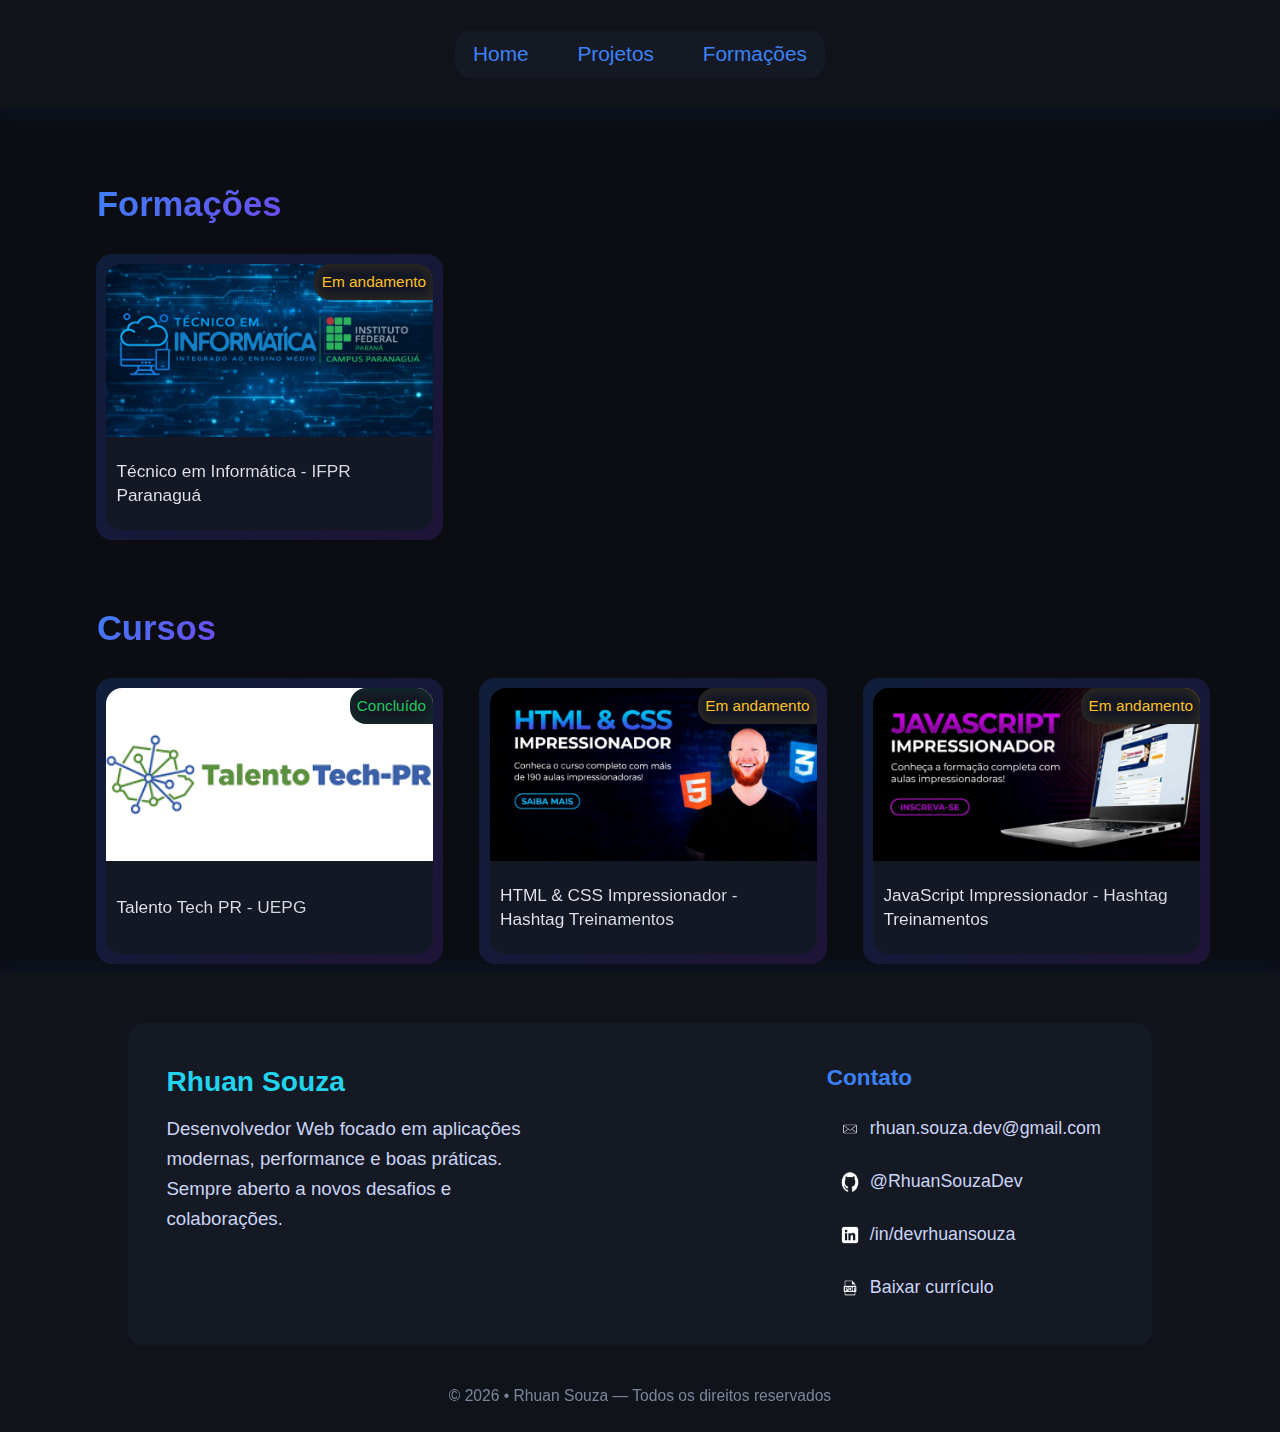
<file: Formacoes/index.html>
<!DOCTYPE html>
<html lang="pt-BR">
  <head>
    <meta charset="UTF-8" />
    <meta name="viewport" content="width=device-width, initial-scale=1.0" />
    <link rel="stylesheet" href="../CSS/style.css" />
    <title>Formações</title>
  </head>

  <body>
    <header class="cabecalho">
      <div class="menu-botoes">
        <a href="../Home/">Home</a>
        <a href="../Projetos/">Projetos</a>
        <a href="../Formacoes/">Formações</a>
      </div>
    </header>

    <main>
      <section class="secao-formacoes">
        <div class="container">
          <div class="caixa-titulo">
            <h2>Formações</h2>
          </div>

          <div class="grid">
            <div class="card-formacoes">
              <div class="caixa-imagem" id="infoifpr">
                <span class="balao-andamento">Em andamento</span>
              </div>
              <div class="caixa-texto">
                <p>Técnico em Informática - IFPR Paranaguá</p>
              </div>
            </div>
          </div>
        </div>

        <div class="container">
          <div class="caixa-titulo">
            <h2>Cursos</h2>
          </div>

          <div class="grid">
            <div class="card-formacoes">
              <div class="caixa-imagem" id="talentotech">
                <span class="balao-concluido">Concluído</span>
              </div>
              <div class="caixa-texto">
                <p>Talento Tech PR - UEPG</p>
              </div>
            </div>

            <div class="card-formacoes">
              <div class="caixa-imagem" id="htmlcssimpressionador">
                <span class="balao-andamento">Em andamento</span>
              </div>
              <div class="caixa-texto">
                <p>HTML & CSS Impressionador - Hashtag Treinamentos</p>
              </div>
            </div>

            <div class="card-formacoes">
              <div class="caixa-imagem" id="jsimpressionador">
                <span class="balao-andamento">Em andamento</span>
              </div>
              <div class="caixa-texto">
                <p>JavaScript Impressionador - Hashtag Treinamentos</p>
              </div>
            </div>
          </div>
        </div>
      </section>
    </main>

    <footer class="rodape">
      <div class="rodape-container">
        <div class="rodape-info">
          <h3>Rhuan Souza</h3>
          <p>
            Desenvolvedor Web focado em aplicações modernas, performance e boas
            práticas. Sempre aberto a novos desafios e colaborações.
          </p>
        </div>

        <div class="rodape-contato">
          <h4>Contato</h4>

          <ul>
            <li>
              <a
                href="https://mail.google.com/mail/?view=cm&fs=1&to=rhuan.souza.dev@gmail.com&su=Contato pelo portfólio"
                target="_blank"
                rel="noopener noreferrer"
              >
                <span class="icone">
                  <img src="../images/logo-email.png" alt="Email" />
                </span>
                <span class="texto">rhuan.souza.dev@gmail.com</span>
              </a>
            </li>

            <li>
              <a
                href="https://github.com/RhuanSouzaDev"
                target="_blank"
                rel="noopener noreferrer"
              >
                <span class="icone">
                  <img src="../images/logo-github.png" alt="GitHub" />
                </span>
                <span class="texto">@RhuanSouzaDev</span>
              </a>
            </li>

            <li>
              <a
                href="https://www.linkedin.com/in/devrhuansouza/"
                target="_blank"
                rel="noopener noreferrer"
              >
                <span class="icone">
                  <img src="../images/logo-linkedin.png" alt="LinkedIn" />
                </span>
                <span class="texto">/in/devrhuansouza</span>
              </a>
            </li>
            <li>
              <a
                href="../Documents/curriculo-rhuan.pdf"
                download="Curriculo-Rhuan-Souza.pdf"
              >
                <span class="icone">
                  <img src="../images/logo-pdf.png" alt="Currículo" />
                </span>
                <span class="texto">Baixar currículo</span>
              </a>
            </li>
          </ul>
        </div>
      </div>

      <div class="rodape-copy">
        © 2026 • Rhuan Souza — Todos os direitos reservados
      </div>
    </footer>

    <script src="../JS/scripts.js"></script>
  </body>
</html>
</file>
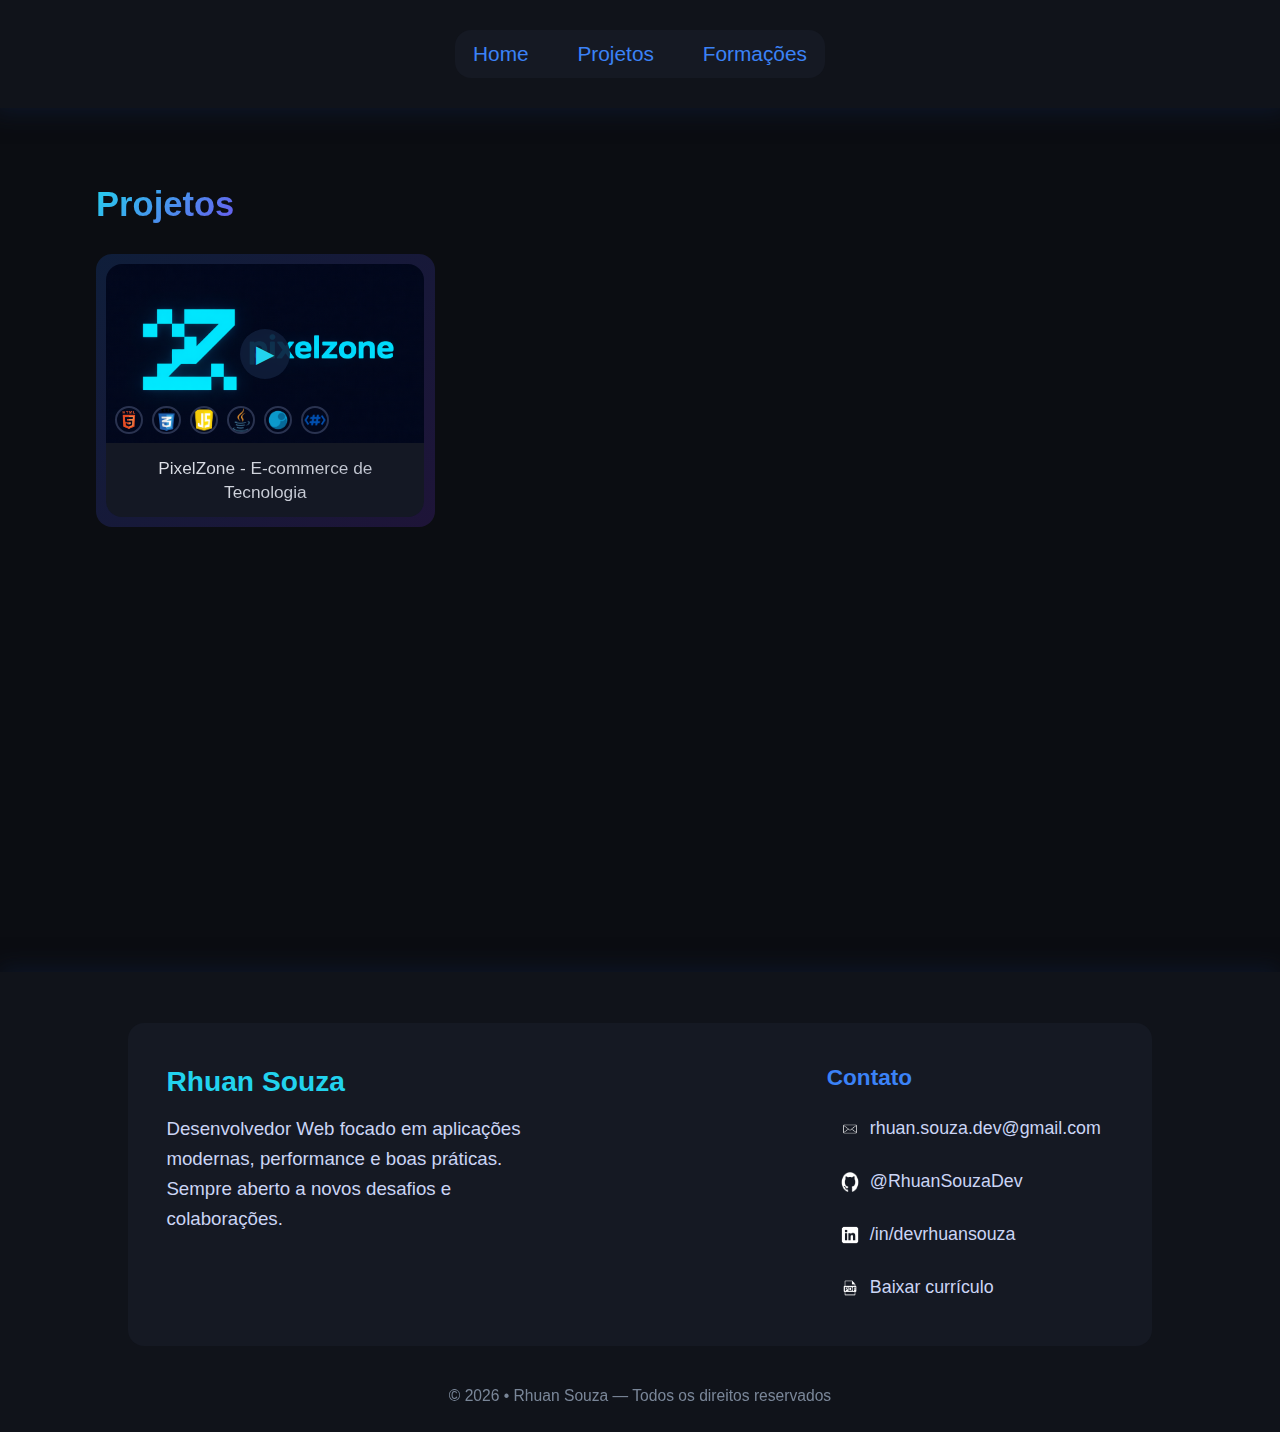
<file: Projetos/index.html>
<!DOCTYPE html>
<html lang="pt-BR">
  <head>
    <meta charset="UTF-8" />
    <meta name="viewport" content="width=device-width, initial-scale=1.0" />
    <link rel="stylesheet" href="../CSS/style.css" />
    <title>Projetos</title>
  </head>

  <body>
    <header class="cabecalho">
      <div class="menu-botoes">
        <a href="../Home/">Home</a>
        <a href="../Projetos/">Projetos</a>
        <a href="../Formacoes/">Formações</a>
      </div>
    </header>

    <main>
      <section class="secao-projetos">
        <div class="container">
          <div class="caixa-titulo">
            <h2>Projetos</h2>
          </div>

          <div class="grid">
            <div class="card-projeto">
              <div
                class="caixa-video"
                id="pixelzone"
                data-video="https://www.youtube.com/embed/YEVcK1qyrvA?si=MBp7lti9_-SqXuZP"
              >
                <button class="btn-play">▶</button>
                <iframe allow="autoplay; fullscreen" allowfullscreen></iframe>

                <div class="tecnologias">
                  <img src="../images/logo-html.png" alt="Logo HTML" />
                  <img src="../images/logo-css.png" alt="Logo CSS" />
                  <img src="../images/logo-js.png" alt="Logo JavaScript" />
                  <img src="../images/logo-java.png" alt="Logo Java" />
                  <img src="../images/logo-javalin.png" alt="Logo Javalin" />
                  <img
                    src="../images/logo-freemarker.png"
                    alt="Logo Freemarker"
                  />
                </div>
              </div>

              <div class="caixa-texto">
                <p>PixelZone - E-commerce de Tecnologia</p>
              </div>
            </div>
          </div>
        </div>
      </section>
    </main>

    <footer class="rodape">
      <div class="rodape-container">
        <div class="rodape-info">
          <h3>Rhuan Souza</h3>
          <p>
            Desenvolvedor Web focado em aplicações modernas, performance e boas
            práticas. Sempre aberto a novos desafios e colaborações.
          </p>
        </div>

        <div class="rodape-contato">
          <h4>Contato</h4>

          <ul>
            <li>
              <a
                href="https://mail.google.com/mail/?view=cm&fs=1&to=rhuan.souza.dev@gmail.com&su=Contato pelo portfólio"
                target="_blank"
                rel="noopener noreferrer"
              >
                <span class="icone">
                  <img src="../images/logo-email.png" alt="Email" />
                </span>
                <span class="texto">rhuan.souza.dev@gmail.com</span>
              </a>
            </li>

            <li>
              <a
                href="https://github.com/RhuanSouzaDev"
                target="_blank"
                rel="noopener noreferrer"
              >
                <span class="icone">
                  <img src="../images/logo-github.png" alt="GitHub" />
                </span>
                <span class="texto">@RhuanSouzaDev</span>
              </a>
            </li>

            <li>
              <a
                href="https://www.linkedin.com/in/devrhuansouza/"
                target="_blank"
                rel="noopener noreferrer"
              >
                <span class="icone">
                  <img src="../images/logo-linkedin.png" alt="LinkedIn" />
                </span>
                <span class="texto">/in/devrhuansouza</span>
              </a>
            </li>
            <li>
              <a
                href="../Documents/curriculo-rhuan.pdf"
                download="Curriculo-Rhuan-Souza.pdf"
              >
                <span class="icone">
                  <img src="../images/logo-pdf.png" alt="Currículo" />
                </span>
                <span class="texto">Baixar currículo</span>
              </a>
            </li>
          </ul>
        </div>
      </div>

      <div class="rodape-copy">
        © 2026 • Rhuan Souza — Todos os direitos reservados
      </div>
    </footer>

    <script src="../JS/scripts.js"></script>
  </body>
</html>
</file>
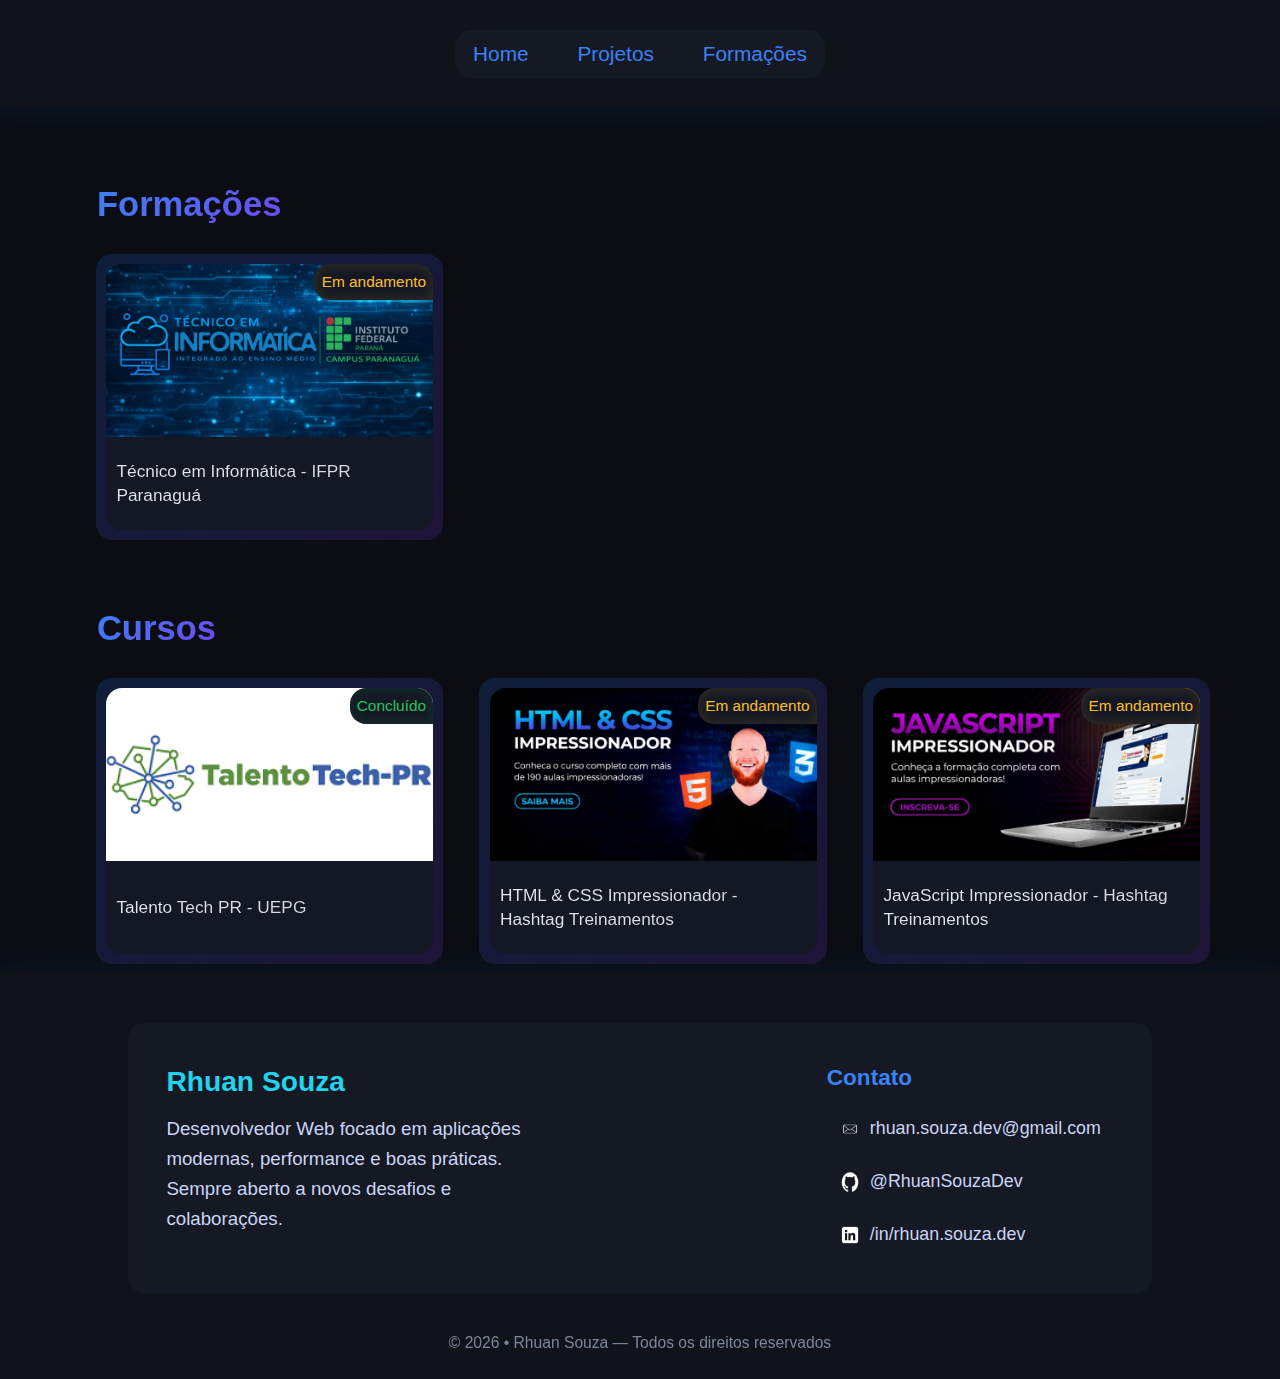
<file: HTML/formacoes.html>
<!DOCTYPE html>
<html lang="pt-BR">
  <head>
    <meta charset="UTF-8" />
    <meta name="viewport" content="width=device-width, initial-scale=1.0" />
    <link rel="stylesheet" href="/CSS/style.css" />
    <title>Formações</title>
  </head>
  <body>
    <header class="cabecalho">
      <div class="menu-botoes">
        <a href="home.html">Home</a>
        <a href="projetos.html">Projetos</a>
        <a href="formacoes.html">Formações</a>
      </div>
    </header>
    <main>
      <section class="secao-formacoes">
        <div class="container">
          <div class="caixa-titulo">
            <h2>Formações</h2>
          </div>
          <div class="grid">
            <div class="card-formacoes">
              <div class="caixa-imagem" id="infoifpr">
                <span class="balao-andamento">Em andamento</span>
              </div>
              <div class="caixa-texto">
                <p>Técnico em Informática - IFPR Paranaguá</p>
              </div>
            </div>
          </div>
        </div>
        <div class="container">
          <div class="caixa-titulo">
            <h2>Cursos</h2>
          </div>
          <div class="grid">
            <div class="card-formacoes">
              <div class="caixa-imagem" id="talentotech">
                <span class="balao-concluido">Concluído</span>
              </div>
              <div class="caixa-texto">
                <p>Talento Tech PR - UEPG</p>
              </div>
            </div>
            <div class="card-formacoes">
              <div class="caixa-imagem" id="htmlcssimpressionador">
                <span class="balao-andamento">Em andamento</span>
              </div>
              <div class="caixa-texto">
                <p>HTML & CSS Impressionador - Hashtag Treinamentos</p>
              </div>
            </div>
            <div class="card-formacoes">
              <div class="caixa-imagem" id="jsimpressionador">
                <span class="balao-andamento">Em andamento</span>
              </div>
              <div class="caixa-texto">
                <p>JavaScript Impressionador - Hashtag Treinamentos</p>
              </div>
            </div>
          </div>
        </div>
      </section>
    </main>
    <footer class="rodape">
      <div class="rodape-container">
        <div class="rodape-info">
          <h3>Rhuan Souza</h3>
          <p>
            Desenvolvedor Web focado em aplicações modernas, performance e boas
            práticas. Sempre aberto a novos desafios e colaborações.
          </p>
        </div>

        <div class="rodape-contato">
          <h4>Contato</h4>

          <ul>
            <li>
              <a
                href="https://mail.google.com/mail/?view=cm&fs=1&to=rhuan.souza.dev@gmail.com&su=Contato pelo portfólio"
                target="_blank"
                rel="noopener noreferrer"
              >
                <span class="icone">
                  <img src="/images/logo-email.png" alt="Email" />
                </span>
                <span class="texto">rhuan.souza.dev@gmail.com</span>
              </a>
            </li>

            <li>
              <a
                href="https://github.com/RhuanSouzaDev"
                target="_blank"
                rel="noopener noreferrer"
              >
                <span class="icone">
                  <img src="/images/logo-github.png" alt="GitHub" />
                </span>
                <span class="texto">@RhuanSouzaDev</span>
              </a>
            </li>

            <li>
              <a
                href="https://linkedin.com/in/seulinkedin"
                target="_blank"
                rel="noopener noreferrer"
              >
                <span class="icone">
                  <img src="/images/logo-linkedin.png" alt="LinkedIn" />
                </span>
                <span class="texto">/in/rhuan.souza.dev</span>
              </a>
            </li>
          </ul>
        </div>
      </div>
      <div class="rodape-copy">
        © 2026 • Rhuan Souza — Todos os direitos reservados
      </div>
    </footer>
    <script src="/JS/scripts.js"></script>
  </body>
</html>
</file>
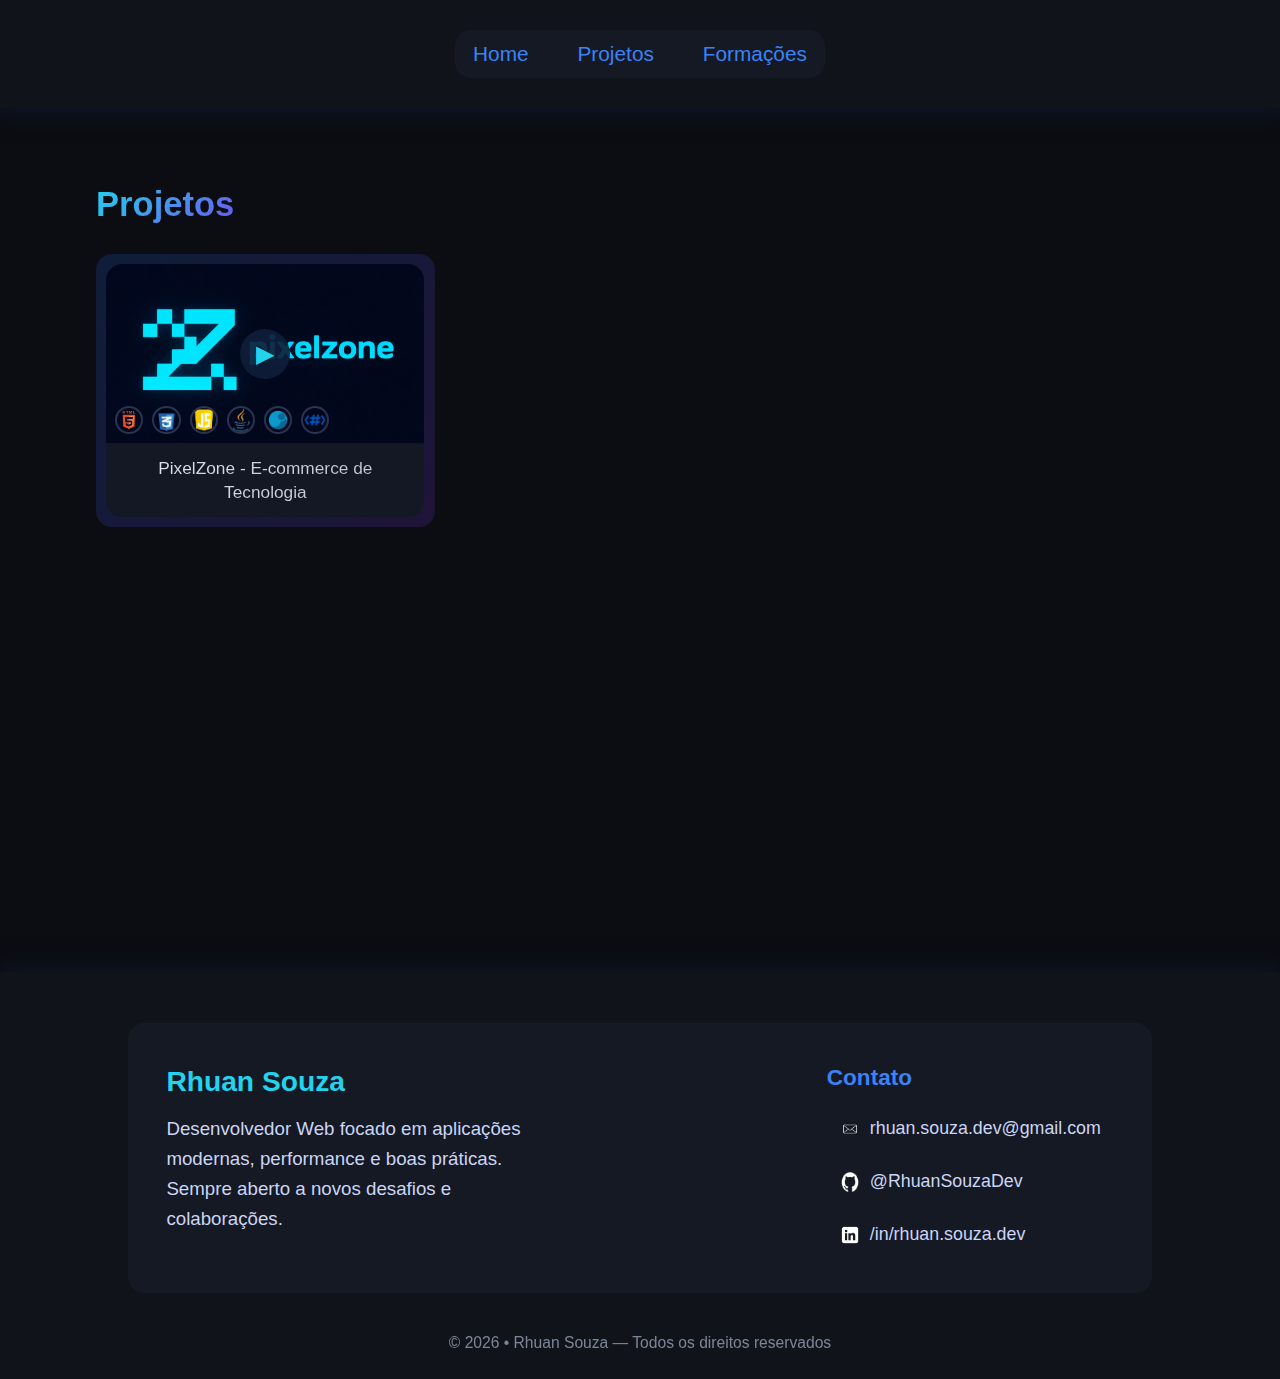
<file: HTML/projetos.html>
<!DOCTYPE html>
<html lang="pt-BR">
  <head>
    <meta charset="UTF-8" />
    <meta name="viewport" content="width=device-width, initial-scale=1.0" />
    <link rel="stylesheet" href="/CSS/style.css" />
    <title>Projetos</title>
  </head>
  <body>
    <header class="cabecalho">
      <div class="menu-botoes">
        <a href="home.html">Home</a>
        <a href="projetos.html">Projetos</a>
        <a href="formacoes.html">Formações</a>
      </div>
    </header>
    <main>
      <section class="secao-projetos">
        <div class="container">
          <div class="caixa-titulo">
            <h2>Projetos</h2>
          </div>

          <div class="grid">
            <div class="card-projeto">
              <div
                class="caixa-video"
                id="pixelzone"
                data-video="https://www.youtube.com/embed/YEVcK1qyrvA?si=MBp7lti9_-SqXuZP"
              >
                <button class="btn-play">▶</button>
                <iframe allow="autoplay; fullscreen" allowfullscreen> </iframe>
                <div class="tecnologias">
                  <img src="/images/logo-html.png" alt="Logo HTML" />
                  <img src="/images/logo-css.png" alt="Logo CSS" />
                  <img src="/images/logo-js.png" alt="Logo JavaScript" />
                  <img src="/images/logo-java.png" alt="Logo Java" />
                  <img src="/images/logo-javalin.png" alt="Logo Javalin" />
                  <img
                    src="/images/logo-freemarker.png"
                    alt="Logo Freemarker"
                  />
                </div>
              </div>
              <div class="caixa-texto">
                <p>PixelZone - E-commerce de Tecnologia</p>
              </div>
            </div>
          </div>
        </div>
      </section>
    </main>
    <footer class="rodape">
      <div class="rodape-container">
        <div class="rodape-info">
          <h3>Rhuan Souza</h3>
          <p>
            Desenvolvedor Web focado em aplicações modernas, performance e boas
            práticas. Sempre aberto a novos desafios e colaborações.
          </p>
        </div>

        <div class="rodape-contato">
          <h4>Contato</h4>

          <ul>
            <li>
              <a
                href="https://mail.google.com/mail/?view=cm&fs=1&to=rhuan.souza.dev@gmail.com&su=Contato pelo portfólio"
                target="_blank"
                rel="noopener noreferrer"
              >
                <span class="icone">
                  <img src="/images/logo-email.png" alt="Email" />
                </span>
                <span class="texto">rhuan.souza.dev@gmail.com</span>
              </a>
            </li>

            <li>
              <a
                href="https://github.com/RhuanSouzaDev"
                target="_blank"
                rel="noopener noreferrer"
              >
                <span class="icone">
                  <img src="/images/logo-github.png" alt="GitHub" />
                </span>
                <span class="texto">@RhuanSouzaDev</span>
              </a>
            </li>

            <li>
              <a
                href="https://linkedin.com/in/seulinkedin"
                target="_blank"
                rel="noopener noreferrer"
              >
                <span class="icone">
                  <img src="/images/logo-linkedin.png" alt="LinkedIn" />
                </span>
                <span class="texto">/in/rhuan.souza.dev</span>
              </a>
            </li>
          </ul>
        </div>
      </div>
      <div class="rodape-copy">
        © 2026 • Rhuan Souza — Todos os direitos reservados
      </div>
    </footer>
    <script src="/JS/scripts.js"></script>
  </body>
</html>
</file>
<file: CSS/style.css>
* {
  margin: 0;
  padding: 0;
  box-sizing: border-box;
  scrollbar-width: thin;
  scrollbar-color: #22d3ee #0b0d12;
}

html {
  font-size: 62.5%;
}

body {
  font-family: "Montserrat", sans-serif;
  font-size: 1.6rem;
  line-height: 1.4;
  background-color: #0b0d12;
  color: #e6e8ee;
}

main {
  min-height: 88vh;

  @media (max-width: 800px) {
    min-height: 90vh;
  }
}

@keyframes gradientMove {
  0% {
    background-position: 0% 50%;
  }
  50% {
    background-position: 100% 50%;
  }
  100% {
    background-position: 0% 50%;
  }
}

@keyframes fadeIn {
  from {
    opacity: 0;
    transform: scale(0.8);
  }
  to {
    opacity: 1;
    transform: scale(1);
  }
}

@keyframes fadeInUp {
  from {
    opacity: 0;
    transform: translateY(50px) scale(0.9);
  }
  to {
    opacity: 1;
    transform: translateY(0) scale(1);
  }
}

@keyframes fadeInUp800px {
  from {
    opacity: 0;
    transform: translateY(30px) scale(0.5);
  }
  to {
    opacity: 1;
    transform: translateY(0) scale(1);
  }
}

@keyframes glowPulse {
  0% {
    text-shadow: 0 0 8px rgba(34, 211, 238, 0.4);
  }
  50% {
    text-shadow: 0 0 16px rgba(34, 211, 238, 0.6),
      0 0 24px rgba(59, 130, 246, 0.5);
  }
  100% {
    text-shadow: 0 0 8px rgba(34, 211, 238, 0.4);
  }
}

@keyframes popupIn {
  from {
    transform: scale(0.7);
    opacity: 0;
  }
  to {
    transform: scale(1);
    opacity: 1;
  }
}

.cabecalho {
  display: flex;
  align-items: center;
  justify-content: center;
  height: 12vh;
  width: 100%;
  background-color: #10131a;
  z-index: 3;
  box-shadow: 0 0 2rem 0.6rem rgba(15, 30, 58, 0.5);

  @media (max-width: 700px) {
    height: 10vh;
  }

  & .menu-botoes {
    display: flex;
    align-items: center;
    justify-content: center;
    background-color: #151923;
    border-radius: 1.6rem;
    gap: 1vw;

    & a {
      display: inline-flex;
      align-items: center;
      justify-content: center;
      text-decoration: none;
      color: #3b82f6;
      font-size: calc(calc(1.5vw + 2.5vh) / 2);
      padding: 1vh 2vh;
      border-radius: 1.6rem;

      transition: box-shadow 0.5s ease;

      &:hover {
        box-shadow: inset 0 0 1rem 1vh rgba(29, 57, 108, 0.7);
      }

      &.ativo {
        background-color: #0b2c33;
        color: #22d3ee;

        &:hover {
          box-shadow: inset 0 0 1vw 1vh rgba(34, 211, 238, 0.4);
        }
      }
    }
  }
}

.secao-hero {
  width: 100%;
  display: flex;
  align-items: center;
  justify-content: center;
  margin-top: 8vh;
  background-color: #0b0d12;
  animation: fadeIn 1s ease forwards;

  & .container {
    position: relative;
    justify-content: space-around;
    display: flex;
    width: 85%;
    background: linear-gradient(
        135deg,
        rgba(30, 20, 56, 0.5),
        rgba(15, 30, 58, 0.5)
      ),
      url("/images/deep-dark-wallpaper.png");

    background-size: cover;
    background-position: center;
    background-repeat: no-repeat;
    padding: 2vw 0;
    border-radius: 1.6rem;
    transition: transform 0.6s ease, box-shadow 0.6s ease;

    &:hover {
      transform: scale(1.05);
      box-shadow: 0 0 1rem 0.5vw rgba(59, 131, 246, 0.5);
    }

    & .circulo-foto {
      display: flex;
      align-items: center;
      justify-content: center;
      background: linear-gradient(
          135deg,
          rgba(0, 0, 0, 0.7),
          rgba(15, 30, 58, 0.5)
        ),
        url("/images/dark-wallpaper.png");
      border-radius: 50%;
      border: solid 0.2vw #2a3350;
      width: calc(20vh + 12vw);
      height: calc(20vh + 12vw);
      @media (max-width: 800px) {
        width: calc(18vh + 12vw);
        height: calc(18vh + 12vw);
      }
      & .foto-pessoal {
        height: 80%;
        overflow: hidden;
        border-bottom-left-radius: 5%;
        border-bottom-right-radius: 5%;
      }
    }

    & .div-info {
      max-width: 45%;
      & .titulo {
        display: flex;
        flex-flow: column;
        & span {
          font-size: calc(calc(2.8vw + 1vh));
          @media (max-width: 600px) {
            font-size: calc(calc(2.3vw + 1vh));
          }
        }
      }

      & .nome {
        background: linear-gradient(135deg, #3b82f6, #22d3ee, #3b82f6);
        background-size: 300% 100%;
        -webkit-background-clip: text;
        -webkit-text-fill-color: transparent;
        background-clip: text;
        animation: gradientMove 6s ease infinite;
        font-weight: 700;
        font-size: calc(calc(4vw + 1vh));
        @media (max-width: 600px) {
          font-size: calc(calc(3.5vw + 1vh));
        }
      }

      & .subtitulo {
        padding-top: 2vh;
        font-size: calc(calc(1.5vh + 1.2vw) / 2);
        line-height: 1.6;
        @media (max-width: 600px) {
          font-size: calc(calc(1.2vw + 1vh) / 2);
        }
      }
    }
  }
}

.secao-tecnologias {
  width: 100%;
  display: flex;
  align-items: center;
  flex-direction: column;
  padding-top: 10vw;
  gap: 2vw;

  & .div-titulo {
    transition: transform 0.6s ease;
    &:hover {
      transform: scale(1.1);
    }

    & .titulo {
      font-size: calc(3.5vw + 1vh);

      background: linear-gradient(
        135deg,
        #8000bc,
        #7c3aed,
        #1e1438,
        #7c3aed,
        #8000bc
      );
      background-size: 300% 100%;
      -webkit-background-clip: text;
      -webkit-text-fill-color: transparent;
      background-clip: text;
      animation: gradientMove 6s ease infinite, fadeInUp 1.5s ease forwards;
    }
  }

  & .grid-tecnologias {
    width: 85%;
    display: grid;
    grid-template-columns: repeat(2, 1fr);
    gap: 2vw;

    @media (max-width: 800px) {
      grid-template-columns: 1fr;
    }
    & .card-tech {
      background-size: cover;
      display: flex;
      flex-flow: column;
      align-items: center;
      gap: 3vw;
      padding: 2vw;

      border: 0.2vw solid #2a3350;
      border-radius: 1.6rem;

      &:nth-child(1) {
        animation: fadeInUp 2s ease forwards;
        @media (max-width: 800px) {
          animation: fadeInUp800px 2s ease forwards;
        }
      }
      &:nth-child(2) {
        animation: fadeInUp 2s ease forwards;
        @media (max-width: 800px) {
          animation: fadeInUp800px 2.5s ease forwards;
        }
      }
      &:nth-child(3) {
        animation: fadeInUp 3s ease forwards;
        @media (max-width: 800px) {
          animation: fadeInUp800px 3s ease forwards;
        }
      }
      &:nth-child(4) {
        animation: fadeInUp 3s ease forwards;
        @media (max-width: 800px) {
          animation: fadeInUp800px 3.5s ease forwards;
        }
      }
      & h3 {
        font-size: calc(1.5vw + 1vh);
        animation: glowPulse 1.5s ease-in-out infinite;
        transition: transform 1s ease;

        &:hover {
          transform: scale(1.1);
        }
      }

      & .icones {
        display: grid;
        grid-template-columns: repeat(3, 1fr);
        gap: 3.5vh 5.5vw;
        width: 100%;
        max-width: 100%;
        justify-items: center;
        @media (max-width: 800px) {
          gap: 2.5vh 10vw;
        }

        & .icone {
          display: flex;
          flex-flow: column;
          align-items: center;
          transition: transform 1s ease;
          gap: 0.5vw;

          & p {
            font-size: calc(0.8vh + 1vw);
            font-weight: 700;
          }

          &:hover {
            transform: scale(1.1);
          }

          &#html {
            & p {
              background: linear-gradient(135deg, #e64e24, #f37b42);
              background-size: 300% 100%;
              -webkit-background-clip: text;
              -webkit-text-fill-color: transparent;
              background-clip: text;
            }
            & .circulo-icone {
              &:hover {
                transform: scale(1.1);
                box-shadow: 0 0 1rem 0.5vw rgba(230, 78, 36, 0.4),
                  inset 0 0 1rem 0.3vw rgba(230, 78, 36, 0.3);
              }
            }
          }
          &#css {
            & p {
              background: linear-gradient(135deg, #2161af, #369cd6);
              background-size: 300% 100%;
              -webkit-background-clip: text;
              -webkit-text-fill-color: transparent;
              background-clip: text;
            }
            & .circulo-icone {
              &:hover {
                transform: scale(1.1);
                box-shadow: 0 0 1rem 0.5vw rgba(33, 97, 175, 0.4),
                  inset 0 0 1rem 0.3vw rgba(33, 97, 175, 0.3);
              }
            }
          }
          &#javascript {
            & p {
              background: linear-gradient(135deg, #f3cc0a, #fedf00);
              background-size: 300% 100%;
              -webkit-background-clip: text;
              -webkit-text-fill-color: transparent;
              background-clip: text;
            }
            & .circulo-icone {
              &:hover {
                transform: scale(1.1);
                box-shadow: 0 0 1rem 0.5vw rgba(243, 204, 10, 0.4),
                  inset 0 0 1rem 0.3vw rgba(243, 204, 10, 0.3);
              }
            }
          }
          &#react {
            & p {
              background: linear-gradient(135deg, #22d3ee, #60eaff);
              background-size: 300% 100%;
              -webkit-background-clip: text;
              -webkit-text-fill-color: transparent;
              background-clip: text;
            }
            & .circulo-icone {
              &:hover {
                transform: scale(1.1);
                box-shadow: 0 0 1rem 0.5vw rgba(34, 211, 238, 0.4),
                  inset 0 0 1rem 0.3vw rgba(34, 211, 238, 0.3);
              }
            }
          }
          &#bootstrap {
            & p {
              background: linear-gradient(135deg, #5501c2, #730ef6);
              background-size: 300% 100%;
              -webkit-background-clip: text;
              -webkit-text-fill-color: transparent;
              background-clip: text;
            }
            & .circulo-icone {
              &:hover {
                transform: scale(1.1);
                box-shadow: 0 0 1rem 0.5vw rgba(115, 14, 246, 0.4),
                  inset 0 0 1rem 0.3vw rgba(115, 14, 246, 0.3);
              }
            }
          }
          &#node {
            & p {
              background: linear-gradient(135deg, #83bd48, #9df543);
              background-size: 300% 100%;
              -webkit-background-clip: text;
              -webkit-text-fill-color: transparent;
              background-clip: text;
            }
            & .circulo-icone {
              &:hover {
                transform: scale(1.1);
                box-shadow: 0 0 1rem 0.5vw rgba(130, 189, 72, 0.4),
                  inset 0 0 1rem 0.3vw rgba(130, 189, 72, 0.3);
              }
            }
          }
          &#adonis {
            & p {
              background: linear-gradient(135deg, #5a45ff, #8678fa);
              background-size: 300% 100%;
              -webkit-background-clip: text;
              -webkit-text-fill-color: transparent;
              background-clip: text;
            }
            & .circulo-icone {
              &:hover {
                transform: scale(1.1);
                box-shadow: 0 0 1rem 0.5vw rgba(91, 69, 255, 0.4),
                  inset 0 0 1rem 0.3vw rgba(91, 69, 255, 0.3);
              }
            }
          }
          &#typescript {
            & p {
              background: linear-gradient(135deg, #2569ae, #2497dd);
              background-size: 300% 100%;
              -webkit-background-clip: text;
              -webkit-text-fill-color: transparent;
              background-clip: text;
            }
            & .circulo-icone {
              &:hover {
                transform: scale(1.1);
                box-shadow: 0 0 1rem 0.5vw rgba(37, 105, 174, 0.4),
                  inset 0 0 1rem 0.3vw rgba(37, 105, 174, 0.3);
              }
            }
          }
          &#java {
            & p {
              background: linear-gradient(135deg, #c6802f, #de8e2f);
              background-size: 300% 100%;
              -webkit-background-clip: text;
              -webkit-text-fill-color: transparent;
              background-clip: text;
            }
            & .circulo-icone {
              &:hover {
                transform: scale(1.1);
                box-shadow: 0 0 1rem 0.5vw rgba(222, 143, 47, 0.4),
                  inset 0 0 1rem 0.3vw rgba(222, 143, 47, 0.3);
              }
            }
          }
          &#javalin {
            & p {
              background: linear-gradient(135deg, #076a99, #0c95c6);
              background-size: 300% 100%;
              -webkit-background-clip: text;
              -webkit-text-fill-color: transparent;
              background-clip: text;
            }
            & .circulo-icone {
              &:hover {
                transform: scale(1.1);
                box-shadow: 0 0 1rem 0.5vw rgba(12, 148, 198, 0.4),
                  inset 0 0 1rem 0.3vw rgba(12, 148, 198, 0.3);
              }
            }
          }
          &#freemarker {
            & p {
              background: linear-gradient(135deg, #0550b1, #2d6dc1);
              background-size: 300% 100%;
              -webkit-background-clip: text;
              -webkit-text-fill-color: transparent;
              background-clip: text;
            }
            & .circulo-icone {
              &:hover {
                transform: scale(1.1);
                box-shadow: 0 0 1rem 0.5vw rgba(5, 79, 177, 0.4),
                  inset 0 0 1rem 0.3vw rgba(5, 79, 177, 0.3);
              }
            }
          }
          &#mysql {
            & p {
              background: linear-gradient(135deg, #02638e, #1f85b5);
              background-size: 300% 100%;
              -webkit-background-clip: text;
              -webkit-text-fill-color: transparent;
              background-clip: text;
            }
            & .circulo-icone {
              &:hover {
                transform: scale(1.1);
                box-shadow: 0 0 1rem 0.5vw rgba(2, 100, 142, 0.4),
                  inset 0 0 1rem 0.3vw rgba(2, 100, 142, 0.3);
              }
            }
          }
          &#mongodb {
            & p {
              background: linear-gradient(135deg, #116a41, #14aa51);
              background-size: 300% 100%;
              -webkit-background-clip: text;
              -webkit-text-fill-color: transparent;
              background-clip: text;
            }
            & .circulo-icone {
              &:hover {
                transform: scale(1.1);
                box-shadow: 0 0 1rem 0.5vw rgba(20, 170, 80, 0.4),
                  inset 0 0 1rem 0.3vw rgba(20, 170, 80, 0.3);
              }
            }
          }
          &#git {
            & p {
              background: linear-gradient(135deg, #973e35, #de4c35);
              background-size: 300% 100%;
              -webkit-background-clip: text;
              -webkit-text-fill-color: transparent;
              background-clip: text;
            }
            & .circulo-icone {
              &:hover {
                transform: scale(1.1);
                box-shadow: 0 0 1rem 0.5vw rgba(222, 76, 53, 0.4),
                  inset 0 0 1rem 0.3vw rgba(222, 76, 53, 0.3);
              }
            }
          }
          &#github {
            & p {
              background: linear-gradient(135deg, #e6e8ee, #f9f9f9);
              background-size: 300% 100%;
              -webkit-background-clip: text;
              -webkit-text-fill-color: transparent;
              background-clip: text;
            }
            & .circulo-icone {
              &:hover {
                transform: scale(1.1);
                box-shadow: 0 0 1rem 0.5vw rgba(230, 232, 238, 0.4),
                  inset 0 0 1rem 0.3vw rgba(230, 232, 238, 0.3);
              }
            }
          }

          & .circulo-icone {
            display: flex;
            align-items: center;
            justify-content: center;
            background: linear-gradient(
                135deg,
                rgba(20, 24, 36, 0.6),
                rgba(30, 20, 56, 0.7)
              ),
              url("/images/dark-wallpaper.png");
            background-size: cover;
            border-radius: 50%;
            width: calc(1vh + 5vw);
            height: calc(1vh + 5vw);
            transition: box-shadow 0.6s ease;

            @media (max-width: 800px) {
              width: calc(3vh + 5vw);
              height: calc(3vh + 5vw);
            }

            & img {
              height: 85%;
            }
          }
        }
      }
    }
  }
}

.secao-contato {
  width: 100%;
  display: flex;
  flex-direction: column;
  align-items: center;
  padding: 10vw 0;
  gap: 4vw;
  animation: fadeIn 0.5s ease;

  & .div-titulo {
    transition: transform 1s ease;

    &:hover {
      transform: scale(1.1);
    }

    & .titulo {
      font-size: calc(3.5vw + 1vh);
      color: #e6e8ee;
      animation: glowPulse 1.5s ease-in-out infinite;
    }
  }

  & .container-contato {
    width: 85%;
    display: grid;
    grid-template-columns: 1fr 1fr;
    gap: 5vw;
    align-items: stretch;

    @media (max-width: 900px) {
      grid-template-columns: 1fr;
      gap: 6vw;
    }

    & .info-contato {
      width: 100%;
      display: flex;
      flex-direction: column;
      gap: 2vh;

      background: linear-gradient(
        135deg,
        rgba(11, 13, 18, 0.9),
        rgba(15, 30, 58, 0.6)
      );
      background-size: cover;

      padding: 3vw;
      border-radius: 1.6rem;
      border: 0.2vw solid #2a3350;
      animation: fadeInUp 1.8s ease forwards;

      @media (max-width: 900px) {
        align-items: center;
        text-align: center;
      }

      & h3 {
        font-size: calc(1.5vh + 2vw);
        font-weight: 700;
        background: linear-gradient(135deg, #22d3ee, #3b82f6, #22d3ee);
        background-size: 300% 100%;
        -webkit-background-clip: text;
        -webkit-text-fill-color: transparent;
        background-clip: text;
        animation: gradientMove 6s ease infinite;
      }

      & p {
        width: 90%;
        font-size: calc(calc(2vh + 1.8vw) / 2);
        line-height: 1.7;
        color: #bfc5d2;

        @media (max-width: 800px) {
          width: 70%;
        }
      }

      & ul {
        list-style: none;
        display: flex;
        flex-direction: column;
        gap: 1.2rem;
        margin-top: 1rem;

        & li {
          font-size: calc(calc(2vh + 1.5vw) / 2);
          color: #22d3ee;
        }
      }
    }

    & .form-contato {
      width: 100%;
      display: flex;
      flex-direction: column;
      gap: 2vw;

      background: linear-gradient(
        135deg,
        rgba(11, 13, 18, 0.9),
        rgba(15, 30, 58, 0.6)
      );
      background-size: cover;

      padding: 3vw;
      border-radius: 1.6rem;
      border: 0.2vw solid #2a3350;

      animation: fadeInUp 2s ease forwards;

      @media (max-width: 900px) {
        padding: 6vw;
      }

      & .campo {
        display: flex;
        flex-direction: column;
        gap: 0.8rem;

        & label {
          font-size: calc(1vw + 1vh);
          font-weight: 600;
          color: #22d3ee;
        }

        & input,
        & textarea {
          background-color: #0b0d12;
          border: 0.2rem solid #2a3350;
          border-radius: 0.8rem;
          padding: 1.2rem;

          font-family: "Montserrat", sans-serif;
          color: #e6e8ee;
          font-size: 1.4rem;

          transition: border-color 0.4s ease, box-shadow 0.4s ease;

          &:focus {
            outline: none;
            border-color: #22d3ee;
            box-shadow: 0 0 1rem rgba(34, 211, 238, 0.4);
          }
        }

        & textarea {
          resize: vertical;
          min-height: 8rem;

          scrollbar-width: thin;
          scrollbar-color: #22d3ee #0b0d12;

          &::-webkit-scrollbar {
            width: 0.6rem;
          }

          &::-webkit-scrollbar-track {
            background: #0b0d12;
            border-radius: 1rem;
          }

          &::-webkit-scrollbar-thumb {
            background: #22d3ee;
            border-radius: 1rem;
          }

          &::-webkit-scrollbar-thumb:hover {
            background: #38e8ff;
          }
        }
      }

      & .botao-enviar {
        margin-top: 2vw;
        align-self: center;

        padding: 1.2rem 3rem;
        font-size: calc(1vh + 1vw);
        font-weight: 700;
        color: #22d3ee;

        background: linear-gradient(
          135deg,
          rgba(34, 211, 238, 0.15),
          rgba(59, 130, 246, 0.15)
        );

        border: 0.2rem solid #22d3ee;
        border-radius: 1.6rem;
        cursor: pointer;

        transition: transform 0.5s ease, box-shadow 0.5s ease;

        &:hover {
          transform: scale(1.1);
          box-shadow: 0 0 1.5rem rgba(34, 211, 238, 0.6);
        }
      }
    }
  }
}

.spotlight {
  position: relative;
  font-size: 3.2rem;
  font-weight: 700;

  &::after {
    content: attr(data-text);
    position: absolute;
    inset: 0;

    color: #22d3ee;

    opacity: 0;
    pointer-events: none;

    mask-image: radial-gradient(
      circle 80px at var(--x, 50%) var(--y, 50%),
      black 0%,
      black 40%,
      transparent 60%
    );

    -webkit-mask-image: radial-gradient(
      circle 80px at var(--x, 50%) var(--y, 50%),
      black 0%,
      black 40%,
      transparent 60%
    );
  }

  &:hover::after {
    opacity: 1;
  }
}

.secao-formacoes {
  display: flex;
  flex-flow: column;
  width: 100%;
  margin-top: 8vh;
  margin-bottom: 8vh;
  align-items: center;
  justify-content: center;
  gap: 5vw;
  & .container {
    width: 85%;
    display: flex;
    flex-flow: column;
    align-items: start;
    justify-content: center;
    animation: fadeIn 1s ease;
    gap: 2vw;
    & .caixa-titulo {
      transition: transform 0.6s ease;
      &:hover {
        transform: scale(1.1);
      }
      & h2 {
        background: linear-gradient(135deg, #3b82f6, #7c3aed, #3b82f6);
        background-size: 300% 100%;
        -webkit-background-clip: text;
        -webkit-text-fill-color: transparent;
        background-clip: text;
        animation: gradientMove 6s ease infinite;
        font-weight: 700;
        margin-left: 0.1vh;
        font-size: calc(calc(2vw + 1vh));
        @media (max-width: 600px) {
          font-size: calc(calc(2.5vw + 1vh));
        }
      }
    }

    & .grid {
      display: grid;
      grid-template-columns: repeat(3, 1fr);
      width: 100%;
      max-width: 100%;
      justify-items: center;
      gap: 4vh;
      @media (max-width: 1000px) {
        grid-template-columns: repeat(2, 1fr);
      }
      @media (max-width: 600px) {
        grid-template-columns: repeat(1, 1fr);
      }

      & .card-formacoes {
        display: flex;
        flex-flow: column;
        border-radius: 1.6rem;
        padding: 0.8vw;
        background: linear-gradient(135deg, #0f1e3a, #1e1438);
        width: 100%;
        transition: transform 0.5s ease, box-shadow 0.5s ease;
        height: 100%;

        &:hover {
          transform: scale(1.05);
          box-shadow: -0.5vw -0.5vw 1rem 0.1vw rgba(37, 100, 235, 0.4),
            0.5vw 0.5vw 1rem 0.1vw rgba(124, 58, 237, 0.4);
        }
        & .caixa-imagem {
          position: relative;
          border-top-left-radius: 1.6rem;
          border-top-right-radius: 1.6rem;
          background-size: cover;
          background-position: center;
          padding: calc(calc(5vh + 10vw) / 2) calc(calc(15vh + 15vw) / 2);
          @media (max-width: 1000px) {
            padding: calc(calc(10vh + 10vw) / 2) calc(calc(15vh + 15vw) / 2);
          }
          @media (max-width: 600px) {
            padding: calc(calc(15vh + 10vw) / 2) calc(calc(15vh + 15vw) / 2);
          }
          & .balao-andamento {
            position: absolute;
            top: 0;
            right: 0;
            top: 0;
            padding: 0.8vh;
            background-color: #141824;
            box-shadow: inset 0 0 1rem 0.3vw rgba(251, 190, 36, 0.1);
            color: #fbbf24;
            border-radius: 1.6rem 1.6rem 0 1.6rem;
            font-size: calc(calc(1vw + 2vh) / 2);
          }
          & .balao-concluido {
            position: absolute;
            top: 0;
            right: 0;
            padding: 0.8vh;
            background-color: #141824;
            box-shadow: inset 0 0 1rem 0.3vw rgba(34, 197, 94, 0.1);
            color: #22c55e;
            border-radius: 1.6rem;
            border-radius: 1.6rem 1.6rem 0 1.6rem;
            font-size: calc(calc(1vw + 2vh) / 2);
          }

          &#infoifpr {
            background-image: url("/images/imagem-tecnico-informatica-ifpr.png");
          }
          &#talentotech {
            background-image: url("/images/imagem-talento-tech.png");
          }
          &#jsimpressionador {
            background-image: url("/images/imagem-js-hashtag.png");
          }
          &#htmlcssimpressionador {
            background-image: url("/images/imagem-html-css-hashtag.png");
          }
        }
        & .caixa-texto {
          display: flex;
          align-items: center;
          border-bottom-left-radius: 1.6rem;
          border-bottom-right-radius: 1.6rem;
          background-color: #141824;
          padding: 0.8vw;
          min-height: calc(6vh + 3vw);
          & p {
            background: linear-gradient(135deg, #e6e8ee, #b5bac7);
            background-size: 300% 100%;
            -webkit-background-clip: text;
            -webkit-text-fill-color: transparent;
            background-clip: text;
            font-size: calc(calc(2vw + 1vh) / 2);
            @media (max-width: 1000px) {
              font-size: calc(calc(3.5vw + 1vh) / 2);
            }
            @media (max-width: 600px) {
              font-size: calc(calc(5vw + 1vh) / 2);
            }
          }
        }
      }
    }
  }
}

.secao-projetos {
  display: flex;
  flex-flow: column;
  width: 100%;
  margin-top: 8vh;
  margin-bottom: 8vh;
  align-items: center;
  justify-content: center;
  gap: 5vw;

  & .container {
    width: 85%;
    display: flex;
    flex-flow: column;
    align-items: start;
    justify-content: center;
    animation: fadeIn 1s ease;
    gap: 2vw;

    & .caixa-titulo {
      transition: transform 0.6s ease;

      &:hover {
        transform: scale(1.1);
      }

      & h2 {
        background: linear-gradient(135deg, #22d3ee, #7c3aed, #22d3ee);
        background-size: 300% 100%;
        -webkit-background-clip: text;
        -webkit-text-fill-color: transparent;
        animation: gradientMove 6s ease infinite;
        font-weight: 700;
        font-size: calc(2vw + 1vh);
        @media (max-width: 600px) {
          font-size: calc(calc(2.5vw + 1vh));
        }
      }
    }

    & .grid {
      display: grid;
      grid-template-columns: repeat(3, 1fr);
      width: 100%;
      gap: 4vh;

      @media (max-width: 1000px) {
        grid-template-columns: repeat(2, 1fr);
      }

      @media (max-width: 600px) {
        grid-template-columns: repeat(1, 1fr);
      }

      & .card-projeto {
        display: flex;
        flex-flow: column;
        width: 100%;
        height: 100%;
        border-radius: 1.6rem;
        padding: 0.8vw;
        background: linear-gradient(135deg, #0f1e3a, #1e1438);
        transition: transform 0.5s ease, box-shadow 0.5s ease;

        &:hover {
          transform: scale(1.05);
          box-shadow: -0.5vw -0.5vw 1rem rgba(34, 211, 238, 0.4),
            0.5vw 0.5vw 1rem rgba(124, 58, 237, 0.4);

          & video {
            transform: scale(1.05);
          }
        }

        & .caixa-video {
          position: relative;
          border-top-left-radius: 1.6rem;
          border-top-right-radius: 1.6rem;
          background-size: cover;
          background-position: center;
          overflow: hidden;
          aspect-ratio: 16 / 9;

          &#banif {
            background-image: url("/images/imagem-banif.png");
          }

          &#pixelzone {
            background-image: url("/images/imagem-pixelzone.png");
          }

          & iframe {
            position: absolute;
            inset: 0;
            z-index: 2;
            width: 100%;
            height: 100%;
            object-fit: cover;
            display: none;
          }

          & .btn-play {
            position: absolute;
            inset: 0;
            margin: auto;
            width: 5rem;
            height: 5rem;
            border-radius: 50%;
            border: none;
            background: rgba(15, 30, 58, 0.9);
            color: #22d3ee;
            font-size: 2.4rem;
            cursor: pointer;
            z-index: 2;
            transition: transform 0.4s ease, box-shadow 0.4s ease;

            &:hover {
              transform: scale(1.15);
              box-shadow: 0 0 2rem rgba(34, 211, 238, 0.6);
            }
          }

          & .tecnologias {
            position: absolute;
            bottom: 0;
            display: flex;
            align-items: center;
            justify-content: flex-start;
            gap: 1vh;
            width: 100%;
            padding: 1vh;
            pointer-events: none;
            z-index: 1;
            & img {
              border: solid 0.2vw #2a3350;
              border-radius: 50%;
              width: calc(1vh + 1.5vw);
              height: calc(1vh + 1.5vw);
              @media (max-width: 1000px) {
                width: calc(1vh + 2vw);
                height: calc(1vh + 2vw);
              }
              @media (max-width: 600px) {
                width: calc(1vh + 3.5vw);
                height: calc(1vh + 3.5vw);
              }
            }
          }
        }

        & .caixa-texto {
          display: flex;
          align-items: center;
          justify-content: center;
          flex-flow: column;
          background-color: #141824;
          padding: 1vw;
          border-radius: 0 0 1.6rem 1.6rem;
          min-height: 6vh;

          & p {
            background: linear-gradient(135deg, #e6e8ee, #b5bac7);
            -webkit-background-clip: text;
            -webkit-text-fill-color: transparent;
            font-size: calc(calc(2vw + 1vh) / 2);
            text-align: center;
            @media (max-width: 1000px) {
              font-size: calc(calc(3.5vw + 1vh) / 2);
            }
            @media (max-width: 600px) {
              font-size: calc(calc(5vw + 1vh) / 2);
            }
          }
        }
      }
    }
  }
}

.rodape {
  width: 100%;
  background-color: #10131a;
  box-shadow: 0 -0.5rem 2rem rgba(15, 30, 58, 0.5);
  padding: 4vw 0 2vw;
  display: flex;
  flex-direction: column;
  align-items: center;
  gap: 3vw;

  @media (max-width: 700px) {
    padding: 8vw 0 4vw;
    gap: 6vw;
  }

  & .rodape-container {
    width: 80%;
    display: flex;
    justify-content: space-between;
    align-items: flex-start;
    background-color: #151923;
    border-radius: 1.6rem;
    padding: 3vw;
    gap: 4vw;

    @media (max-width: 800px) {
      flex-direction: column;
      align-items: center;
      text-align: center;
      width: 90%;
      gap: 6vw;
    }
  }

  & .rodape-info {
    max-width: 40%;

    @media (max-width: 800px) {
      max-width: 100%;
    }

    & h3 {
      font-size: calc(1.5vw + 1vh);
      color: #22d3ee;
      margin-bottom: 1vw;
    }

    & p {
      font-size: calc(0.9vw + 0.8vh);
      color: #cbd5f5;
      line-height: 1.6;
    }
  }

  & .rodape-contato {
    & h4 {
      font-size: calc(1.2vw + 0.8vh);
      color: #3b82f6;
      margin-bottom: 1.2vw;
    }

    & ul {
      list-style: none;
      display: flex;
      flex-direction: column;
      gap: 1vw;

      @media (max-width: 800px) {
        align-items: center;
        gap: 2.5vw;
      }
    }

    & a {
      display: flex;
      align-items: center;
      gap: 0.8vw;

      text-decoration: none;
      color: #cbd5f5;
      font-size: calc(0.9vw + 0.7vh);
      padding: 0.6vw 1vw;
      border-radius: 1.2rem;

      transition: box-shadow 0.4s ease, color 0.4s ease, transform 0.4s ease;

      &:hover {
        color: #22d3ee;
        transform: translateX(0.3vw);
        box-shadow: inset 0 0 1rem rgba(34, 211, 238, 0.35);
      }

      & .icone {
        display: flex;
        align-items: center;
        justify-content: center;
        width: 2rem;
        height: 2rem;

        & img {
          width: 100%;
          height: 100%;
          filter: brightness(0) invert(1);
        }
      }

      & .texto {
        white-space: nowrap;
      }
    }
  }

  & .rodape-copy {
    font-size: calc(0.8vw + 0.6vh);
    color: #94a3b8;
    opacity: 0.8;
  }
}

.popup-mensagem {
  position: fixed;
  top: 2rem;
  right: 2rem;
  display: flex;
  align-items: flex-start;
  justify-content: flex-end;
  opacity: 0;
  pointer-events: none;
  transition: opacity 0.4s ease;
  z-index: 9999;

  &.ativo {
    opacity: 1;
    pointer-events: all;

    & .popup-conteudo {
      animation: popupIn 0.5s ease forwards;
    }
  }

  & .popup-conteudo {
    background: #141824;
    padding: 1.6vh 2.2vh;
    border-radius: 1.4rem;
    min-width: 280px;
    text-align: left;
    transform: translateX(40px) scale(0.95);
    opacity: 0;

    & p {
      font-size: calc(calc(1vh + 2vw) / 2);
      color: #e6e8ee;
      margin: 0;
    }
  }

  &.loading .popup-conteudo {
    box-shadow: 0 0 2rem rgba(124, 58, 237, 0.6);
  }

  &.success .popup-conteudo {
    box-shadow: 0 0 2rem rgba(34, 211, 238, 0.7);

    & p {
      color: #22d3ee;
    }
  }

  &.error .popup-conteudo {
    box-shadow: 0 0 2rem rgba(239, 68, 68, 0.7);

    & p {
      color: #ef4444;
    }
  }
}

::-webkit-scrollbar {
  width: 0.8rem;
}

::-webkit-scrollbar-track {
  background: #0b0d12;
}

::-webkit-scrollbar-thumb {
  background: linear-gradient(180deg, #22d3ee, #3b82f6);
  border-radius: 1rem;
  border: 0.2rem solid #0b0d12;
}

::-webkit-scrollbar-thumb:hover {
  background: linear-gradient(180deg, #38e8ff, #60a5fa);
}
</file>
